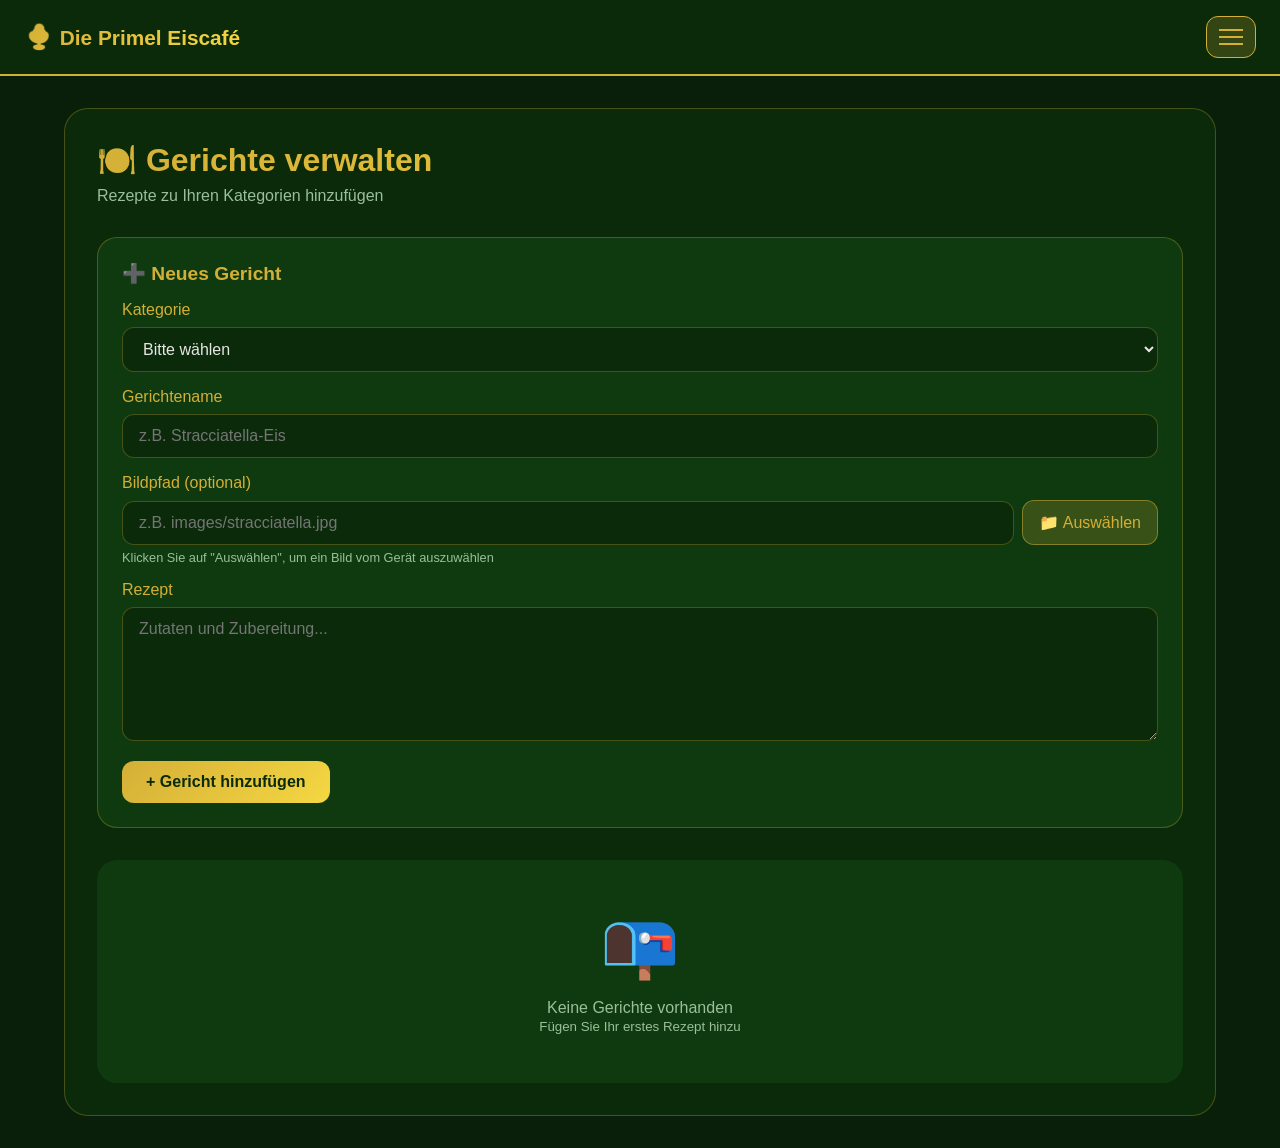
<file: admin-dishes.html>
<!DOCTYPE html>
<html lang="de">
<head>
    <meta charset="UTF-8">
    <meta name="viewport" content="width=device-width, initial-scale=1.0">
    <title>Gerichte verwalten - Die Primel Eiscafé</title>
    <link rel="stylesheet" href="style.css">
    
    <!-- PWA Meta Tags -->
    <link rel="manifest" href="manifest.json">
    <meta name="apple-mobile-web-app-capable" content="yes">
    <meta name="theme-color" content="#ff9a9e">
</head>
<body>
    <nav class="navbar">
        <div class="logo">
            <span>🍨</span> Die Primel Eiscafé
        </div>
        <button class="hamburger" id="hamburgerBtn">
            <span></span>
            <span></span>
            <span></span>
        </button>
        <button class="close-app-btn" id="closeAppBtn" style="display: none;">✕ Schließen</button>
    </nav>

    <div class="sidebar" id="sidebar">
        <div class="sidebar-nav">
            <a href="index.html">
                <span>🏠</span> Startseite
            </a>
            <a href="admin-groups.html">
                <span>📁</span> Gruppen verwalten
            </a>
            <a href="admin-dishes.html" class="active">
                <span>🍽️</span> Gerichte verwalten
            </a>
        </div>
    </div>
    <div class="sidebar-overlay" id="sidebarOverlay"></div>

    <div class="container">
        <div class="admin-panel">
            <div class="page-header">
                <h1>🍽️ Gerichte verwalten</h1>
                <p>Rezepte zu Ihren Kategorien hinzufügen</p>
            </div>
            
            <!-- Formular zum Hinzufügen -->
            <div class="form-card">
                <h3>➕ Neues Gericht</h3>
                <div class="form-group">
                    <label>Kategorie</label>
                    <select id="dishGroupSelect">
                        <option value="">Bitte wählen</option>
                    </select>
                </div>
                <div class="form-group">
                    <label>Gerichtename</label>
                    <input type="text" id="dishName" placeholder="z.B. Stracciatella-Eis">
                </div>

<div class="form-group">
    <label>Bildpfad (optional)</label>
    <div style="display: flex; gap: 0.5rem; align-items: center;">
        <input type="text" id="dishImage" placeholder="z.B. images/stracciatella.jpg" style="flex: 1;">
        <button type="button" class="btn-secondary" id="selectImageBtn" style="padding: 12px 16px;">📁 Auswählen</button>
    </div>
    <small>Klicken Sie auf "Auswählen", um ein Bild vom Gerät auszuwählen</small>
</div>
                <div class="form-group">
                    <label>Rezept</label>
                    <textarea id="dishRecipe" rows="6" placeholder="Zutaten und Zubereitung..."></textarea>
                </div>
                <button class="btn-primary" id="addDishBtn">+ Gericht hinzufügen</button>
            </div>

            
            <!-- Formular zum Bearbeiten (يظهر عند اختيار طبق) -->
            <div class="form-card" id="editDishCard" style="display: none;">
                <h3>✏️ Gericht bearbeiten</h3>
                <div class="form-group">
                    <label>Kategorie</label>
                    <select id="editDishGroupSelect"></select>
                </div>
                <div class="form-group">
                    <label>Gerichtename</label>
                    <input type="text" id="editDishName">
                </div>

<div class="form-group">
    <label>Bildpfad (optional)</label>
    <div style="display: flex; gap: 0.5rem; align-items: center;">
        <input type="text" id="dishImage" placeholder="z.B. images/stracciatella.jpg" style="flex: 1;">
        <button type="button" class="btn-secondary" id="selectImageBtn" style="padding: 12px 16px;">📁 Auswählen</button>
    </div>
    <small>Klicken Sie auf "Auswählen", um ein Bild vom Gerät auszuwählen</small>
</div>
                <div class="form-group">
                    <label>Rezept</label>
                    <textarea id="editDishRecipe" rows="6"></textarea>
                </div>
                <div style="display: flex; gap: 1rem;">
                    <button class="btn-primary" id="saveDishEditBtn" style="flex: 1;">💾 Speichern</button>
                    <button class="btn-secondary" id="cancelDishEditBtn" style="flex: 1;">❌ Abbrechen</button>
                </div>
            </div>
            
            <!-- قائمة الأطباق -->
            <div id="dishesList" class="items-list"></div>
        </div>
    </div>

    <script src="admin-dishes.js"></script>
    <script>
        const closeAppBtn = document.getElementById('closeAppBtn');
        if (closeAppBtn) {
            if (window.matchMedia('(display-mode: standalone)').matches) {
                closeAppBtn.style.display = 'flex';
            }
            closeAppBtn.addEventListener('click', () => {
                window.close();
                if (navigator.app && navigator.app.exitApp) navigator.app.exitApp();
            });
        }
    </script>
</body>
</html>
</file>
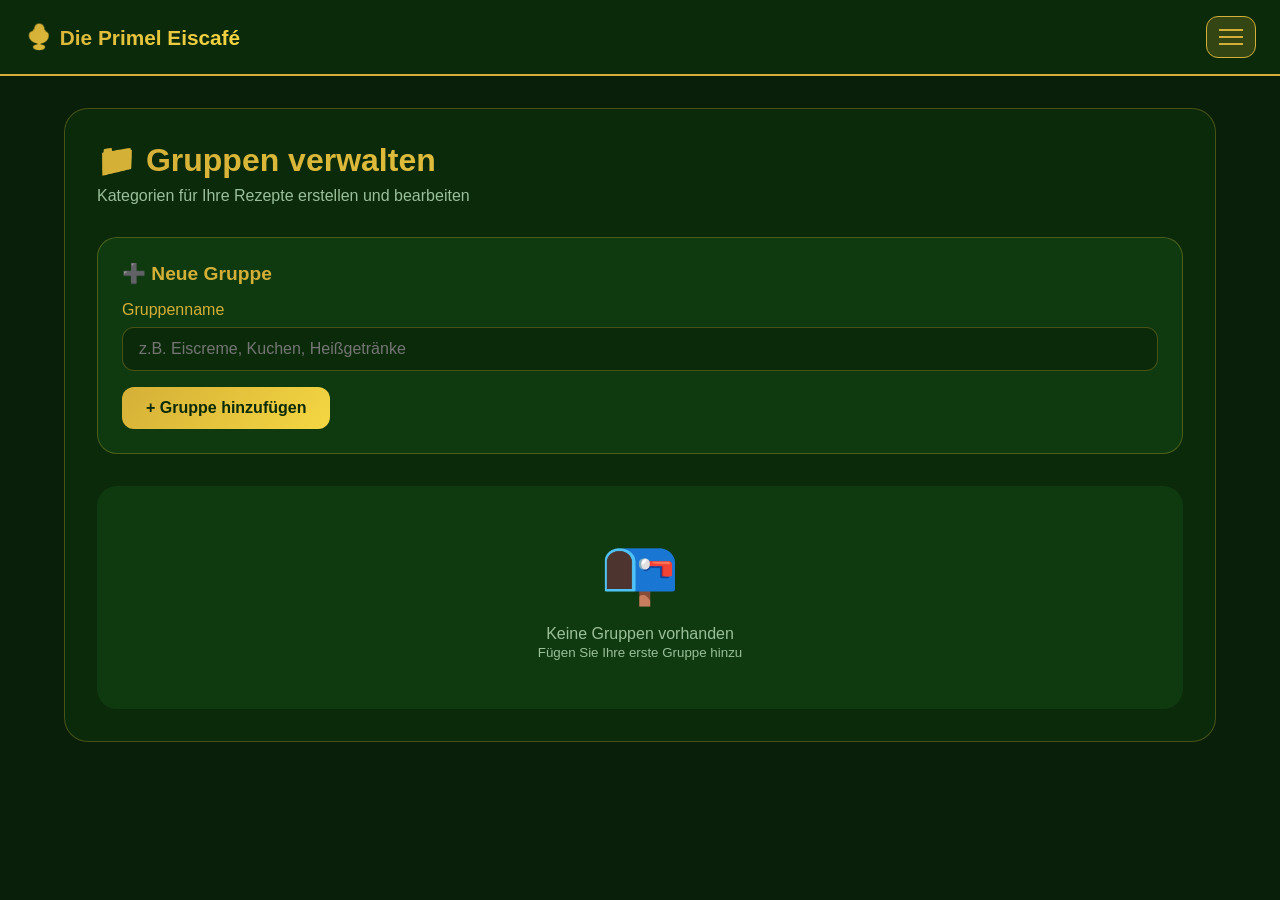
<file: admin-groups.html>
<!DOCTYPE html>
<html lang="de">
<head>
    <meta charset="UTF-8">
    <meta name="viewport" content="width=device-width, initial-scale=1.0, viewport-fit=cover">
    <title>Gruppen verwalten - Die Primel Eiscafé</title>
    <link rel="stylesheet" href="style.css">
    
    <link rel="manifest" href="manifest.json">
    <meta name="apple-mobile-web-app-capable" content="yes">
    <meta name="theme-color" content="#1a3a1a">
</head>
<body>
    <nav class="navbar">
        <div class="logo">
            <span>🍨</span> Die Primel Eiscafé
        </div>
        <button class="hamburger" id="hamburgerBtn">
            <span></span>
            <span></span>
            <span></span>
        </button>
        <button class="close-app-btn" id="closeAppBtn" style="display: none;">✕ Schließen</button>
    </nav>

    <div class="sidebar" id="sidebar">
        <div class="sidebar-nav">
            <a href="index.html">
                <span>🏠</span> Startseite
            </a>
            <a href="admin-groups.html" class="active">
                <span>📁</span> Gruppen verwalten
            </a>
            <a href="admin-dishes.html">
                <span>🍽️</span> Gerichte verwalten
            </a>
        </div>
    </div>
    <div class="sidebar-overlay" id="sidebarOverlay"></div>

    <div class="container">
        <div class="admin-panel">
            <div class="page-header">
                <h1>📁 Gruppen verwalten</h1>
                <p>Kategorien für Ihre Rezepte erstellen und bearbeiten</p>
            </div>
            
            <div class="form-card">
                <h3>➕ Neue Gruppe</h3>
                <div class="form-group">
                    <label>Gruppenname</label>
                    <input type="text" id="groupName" placeholder="z.B. Eiscreme, Kuchen, Heißgetränke">
                </div>
                <button class="btn-primary" id="addGroupBtn">+ Gruppe hinzufügen</button>
            </div>
            
            <div class="form-card" id="editGroupCard" style="display: none;">
                <h3>✏️ Gruppe bearbeiten</h3>
                <div class="form-group">
                    <label>Gruppenname</label>
                    <input type="text" id="editGroupName">
                </div>
                <div style="display: flex; gap: 1rem;">
                    <button class="btn-primary" id="saveGroupEditBtn" style="flex: 1;">💾 Speichern</button>
                    <button class="btn-secondary" id="cancelGroupEditBtn" style="flex: 1;">❌ Abbrechen</button>
                </div>
            </div>
            
            <div id="groupsList" class="items-list"></div>
        </div>
    </div>

    <script src="admin-groups.js"></script>
    <script>
        const closeAppBtn = document.getElementById('closeAppBtn');
        if (closeAppBtn) {
            if (window.matchMedia('(display-mode: standalone)').matches) {
                closeAppBtn.style.display = 'flex';
            }
            closeAppBtn.addEventListener('click', () => {
                window.close();
                if (navigator.app && navigator.app.exitApp) navigator.app.exitApp();
            });
        }
    </script>
</body>
</html>
</file>
<file: style.css>
* {
  margin: 0;
  padding: 0;
  box-sizing: border-box;
}

html, body {
  width: 100%;
  margin: 0;
  padding: 0;
  overflow-x: hidden;
}

body {
  font-family: -apple-system, BlinkMacSystemFont, 'Segoe UI', 'Roboto', 'Helvetica Neue', sans-serif;
  background: #0a1f0a;
  color: #e8e6e3;
  min-height: 100vh;
  direction: ltr;
}

/* Navbar */
.navbar {
  background: #0a2a0a;
  padding: 1rem 1.5rem;
  position: sticky;
  top: 0;
  z-index: 1000;
  display: flex;
  justify-content: space-between;
  align-items: center;
  border-bottom: 2px solid #d4af37;
  width: 100%;
}

.logo {
  font-size: 1.3rem;
  font-weight: 600;
  background: linear-gradient(135deg, #d4af37, #f5d742);
  -webkit-background-clip: text;
  -webkit-text-fill-color: transparent;
  background-clip: text;
}

.logo span {
  font-size: 1.5rem;
}

/* Hamburger Button */
.hamburger {
  background: rgba(212, 175, 55, 0.2);
  border: 1px solid #d4af37;
  cursor: pointer;
  padding: 12px;
  border-radius: 12px;
  display: flex;
  flex-direction: column;
  gap: 5px;
  transition: all 0.3s ease;
}

.hamburger:hover {
  background: rgba(212, 175, 55, 0.4);
}

.hamburger span {
  width: 24px;
  height: 2px;
  background: #d4af37;
  transition: 0.3s;
}

/* Close App Button */
.close-app-btn {
  background: rgba(220, 53, 69, 0.2);
  border: 1px solid #d4af37;
  color: #d4af37;
  cursor: pointer;
  padding: 8px 16px;
  border-radius: 12px;
  font-size: 0.9rem;
  transition: all 0.3s;
  display: none;
  align-items: center;
  gap: 6px;
}

.close-app-btn:hover {
  background: rgba(220, 53, 69, 0.4);
}

/* Sidebar Menu */
.sidebar {
  position: fixed;
  top: 0;
  right: -100%;
  width: 280px;
  height: 100%;
  background: #0a2a0a;
  z-index: 2000;
  transition: 0.3s ease;
  box-shadow: -5px 0 30px rgba(0, 0, 0, 0.5);
  padding: 80px 0 2rem 0;
  border-left: 2px solid #d4af37;
}

.sidebar.active {
  right: 0;
}

.sidebar-overlay {
  position: fixed;
  top: 0;
  left: 0;
  width: 100%;
  height: 100%;
  background: rgba(0, 0, 0, 0.7);
  z-index: 1500;
  display: none;
}

.sidebar-overlay.active {
  display: block;
}

.sidebar-nav {
  display: flex;
  flex-direction: column;
  gap: 0.5rem;
  padding: 0 1rem;
}

.sidebar-nav a {
  color: #e8e6e3;
  text-decoration: none;
  padding: 1rem;
  border-radius: 12px;
  transition: all 0.3s;
  font-size: 1.1rem;
  display: flex;
  align-items: center;
  gap: 12px;
  border: 1px solid transparent;
}

.sidebar-nav a:hover,
.sidebar-nav a.active {
  background: rgba(212, 175, 55, 0.2);
  border-color: #d4af37;
  color: #d4af37;
}

/* Main Layout */
.main-layout {
  display: flex;
  width: 100%;
  min-height: calc(100vh - 70px);
}

/* Groups Sidebar */
.groups-sidebar {
  width: 280px;
  background: #0a2a0a;
  border-right: 2px solid #d4af37;
  padding: 2rem 1rem;
  overflow-y: auto;
  flex-shrink: 0;
}

.groups-sidebar h3 {
  color: #d4af37;
  margin-bottom: 1.5rem;
  font-size: 1.2rem;
  padding-bottom: 0.5rem;
  border-bottom: 2px solid #d4af37;
}

.groups-list {
  display: flex;
  flex-direction: column;
  gap: 0.75rem;
}

.group-sidebar-btn {
  background: transparent;
  border: 1px solid rgba(212, 175, 55, 0.3);
  padding: 1rem;
  border-radius: 12px;
  cursor: pointer;
  transition: all 0.3s;
  text-align: center;
  font-size: 1rem;
  color: #e8e6e3;
  font-weight: 500;
  width: 100%;
}

.group-sidebar-btn:hover {
  background: rgba(212, 175, 55, 0.1);
  border-color: #d4af37;
  transform: translateX(-5px);
}

.group-sidebar-btn.active {
  background: rgba(212, 175, 55, 0.2);
  border-color: #d4af37;
  color: #d4af37;
}

/* Content Area */
.content-area {
  flex: 1;
  padding: 2rem;
  overflow-y: auto;
  min-width: 0;
}

.content-header {
  margin-bottom: 2rem;
}

.content-header h2 {
  color: #d4af37;
  font-size: 1.8rem;
}

.content-header p {
  color: #9abf9a;
  margin-top: 0.5rem;
}

/* Dishes Grid */
.dishes-grid {
  display: grid;
  grid-template-columns: repeat(auto-fill, minmax(280px, 1fr));
  gap: 1.5rem;
}

.dish-card {
  background: #0a2a0a;
  border-radius: 20px;
  padding: 1.5rem;
  cursor: pointer;
  transition: all 0.3s ease;
  border: 1px solid rgba(212, 175, 55, 0.3);
  text-align: center;
}

.dish-card:hover {
  transform: translateY(-5px);
  background: #0f3a0f;
  border-color: #d4af37;
}

.dish-icon {
  font-size: 3rem;
  margin-bottom: 1rem;
}

.dish-card h4 {
  font-size: 1.2rem;
  color: #d4af37;
  margin-bottom: 0.5rem;
}

/* ============================================
   MODAL - CORRECTED FOR GERMAN (LTR)
   ============================================ */
.modal {
  display: none;
  position: fixed;
  top: 0;
  left: 0;
  width: 100%;
  height: 100%;
  background: rgba(0, 0, 0, 0.95);
  z-index: 3000;
  justify-content: center;
  align-items: center;
  padding: 2rem;
}

.modal-content {
  background: #0a2a0a;
  border-radius: 32px;
  max-width: 1200px;
  width: 100%;
  max-height: 90vh;
  overflow: hidden;
  position: relative;
  border: 2px solid #d4af37;
  display: flex;
  flex-direction: row;
  direction: ltr;
}

.modal-image-section {
  flex: 1;
  background: #051505;
  display: flex;
  align-items: center;
  justify-content: center;
  padding: 2rem;
  min-height: 500px;
}

.modal-image {
  width: 100%;
  height: auto;
  max-height: 70vh;
  object-fit: contain;
  border-radius: 20px;
}

.modal-recipe-section {
  flex: 1;
  padding: 2rem;
  overflow-y: auto;
  direction: ltr;
  text-align: left;
  border-left: 1px solid rgba(212, 175, 55, 0.3);
}

.modal-title {
  font-size: 2rem;
  color: #d4af37;
  margin-bottom: 1.5rem;
  padding-bottom: 0.5rem;
  border-bottom: 2px solid #d4af37;
  text-align: left;
  direction: ltr;
}

.modal-recipe {
  font-size: 1.1rem;
  line-height: 1.8;
  white-space: pre-wrap;
  color: #e8e6e3;
  text-align: left;
  direction: ltr;
}

.close-modal {
  position: absolute;
  top: 1rem;
  right: 1rem;
  background: rgba(212, 175, 55, 0.2);
  color: #d4af37;
  border: 1px solid #d4af37;
  width: 40px;
  height: 40px;
  border-radius: 50%;
  font-size: 1.5rem;
  cursor: pointer;
  transition: all 0.3s;
  z-index: 10;
}

.close-modal:hover {
  background: #d4af37;
  color: #0a2a0a;
}

/* Admin Panel */
.container {
  max-width: 1200px;
  margin: 0 auto;
  padding: 2rem 1.5rem;
}

.admin-panel {
  background: #0a2a0a;
  border-radius: 24px;
  padding: 2rem;
  border: 1px solid rgba(212, 175, 55, 0.3);
}

.page-header {
  margin-bottom: 2rem;
}

.page-header h1 {
  font-size: 2rem;
  background: linear-gradient(135deg, #d4af37, #f5d742);
  -webkit-background-clip: text;
  -webkit-text-fill-color: transparent;
  background-clip: text;
  margin-bottom: 0.5rem;
}

.page-header p {
  color: #9abf9a;
}

/* Form Cards */
.form-card {
  background: #0f3a0f;
  border-radius: 20px;
  padding: 1.5rem;
  margin-bottom: 2rem;
  border: 1px solid rgba(212, 175, 55, 0.3);
}

.form-card h3 {
  color: #d4af37;
  margin-bottom: 1rem;
  font-size: 1.2rem;
}

.form-group {
  margin-bottom: 1rem;
}

.form-group label {
  display: block;
  margin-bottom: 0.5rem;
  color: #d4af37;
  font-weight: 500;
}

.form-group input,
.form-group textarea,
.form-group select {
  width: 100%;
  padding: 12px 16px;
  background: #0a2a0a;
  border: 1px solid rgba(212, 175, 55, 0.3);
  border-radius: 12px;
  color: #e8e6e3;
  font-size: 1rem;
  font-family: inherit;
  transition: all 0.3s;
}

.form-group input:focus,
.form-group textarea:focus,
.form-group select:focus {
  outline: none;
  border-color: #d4af37;
}

.form-group textarea {
  resize: vertical;
  min-height: 100px;
}

.form-group small {
  display: block;
  margin-top: 5px;
  color: #9abf9a;
  font-size: 0.8rem;
}

/* Buttons */
.btn-primary {
  background: linear-gradient(135deg, #d4af37, #f5d742);
  color: #0a2a0a;
  border: none;
  padding: 12px 24px;
  border-radius: 12px;
  font-size: 1rem;
  font-weight: 600;
  cursor: pointer;
  transition: all 0.3s;
}

.btn-primary:hover {
  transform: translateY(-2px);
  box-shadow: 0 5px 20px rgba(212, 175, 55, 0.3);
}

.btn-secondary {
  background: rgba(212, 175, 55, 0.2);
  color: #d4af37;
  border: 1px solid rgba(212, 175, 55, 0.5);
  padding: 12px 24px;
  border-radius: 12px;
  font-size: 1rem;
  font-weight: 500;
  cursor: pointer;
  transition: all 0.3s;
}

.btn-secondary:hover {
  background: rgba(212, 175, 55, 0.4);
}

/* Items List */
.items-list {
  margin-top: 2rem;
  display: flex;
  flex-direction: column;
  gap: 1rem;
}

.item {
  background: #0f3a0f;
  padding: 1rem;
  border-radius: 12px;
  display: flex;
  justify-content: space-between;
  align-items: center;
  flex-wrap: wrap;
  gap: 1rem;
  border: 1px solid rgba(212, 175, 55, 0.3);
}

.item-info {
  flex: 1;
}

.item-info strong {
  color: #d4af37;
  font-size: 1.1rem;
  display: block;
  margin-bottom: 4px;
}

.item-info small {
  color: #9abf9a;
  font-size: 0.85rem;
  display: block;
}

.item-actions {
  display: flex;
  gap: 0.5rem;
}

.edit-btn,
.delete-btn {
  padding: 8px 16px;
  border: none;
  border-radius: 8px;
  cursor: pointer;
  font-size: 0.9rem;
  transition: all 0.3s;
}

.edit-btn {
  background: rgba(212, 175, 55, 0.2);
  color: #d4af37;
  border: 1px solid rgba(212, 175, 55, 0.5);
}

.edit-btn:hover {
  background: rgba(212, 175, 55, 0.4);
}

.delete-btn {
  background: rgba(220, 53, 69, 0.2);
  color: #dc3545;
  border: 1px solid rgba(220, 53, 69, 0.5);
}

.delete-btn:hover {
  background: rgba(220, 53, 69, 0.4);
}

/* Empty State */
.empty-state {
  text-align: center;
  padding: 3rem;
  background: #0f3a0f;
  border-radius: 20px;
  color: #9abf9a;
}

.empty-state .icon {
  font-size: 4rem;
  margin-bottom: 1rem;
}

/* ============================================
   RESPONSIVE - MOBILE
   ============================================ */
@media (max-width: 768px) {
  .main-layout {
    flex-direction: column;
  }
  
  .groups-sidebar {
    width: 100%;
    position: relative;
    border-right: none;
    border-bottom: 2px solid #d4af37;
    padding: 1rem;
  }
  
  .groups-list {
    display: flex;
    flex-direction: row;
    overflow-x: auto;
    gap: 0.75rem;
  }
  
  .group-sidebar-btn {
    white-space: nowrap;
  }
  
  .content-area {
    padding: 1rem;
  }
  
  .dishes-grid {
    grid-template-columns: 1fr;
  }
  
  .modal-content {
    flex-direction: column;
    max-height: 85vh;
    overflow-y: auto;
  }
  
  .modal-image-section {
    min-height: 250px;
    padding: 1rem;
  }
  
  .modal-recipe-section {
    border-left: none;
    border-top: 1px solid rgba(212, 175, 55, 0.3);
    padding: 1.5rem;
    text-align: left;
    direction: ltr;
  }
  
  .modal-title {
    font-size: 1.5rem;
    text-align: left;
  }
  
  .modal-recipe {
    font-size: 1rem;
    text-align: left;
  }
  
  .item {
    flex-direction: column;
    text-align: center;
  }
  
  .item-actions {
    width: 100%;
    justify-content: center;
  }
}

/* ============================================
   LANDSCAPE MODE FOR TABLETS
   ============================================ */
@media (orientation: landscape) and (max-width: 1200px) {
  .main-layout {
    flex-direction: row;
  }
  
  .groups-sidebar {
    width: 260px;
    flex-shrink: 0;
  }
  
  .content-area {
    padding: 1rem;
  }
  
  .dishes-grid {
    grid-template-columns: repeat(auto-fill, minmax(200px, 1fr));
  }
}
</file>
